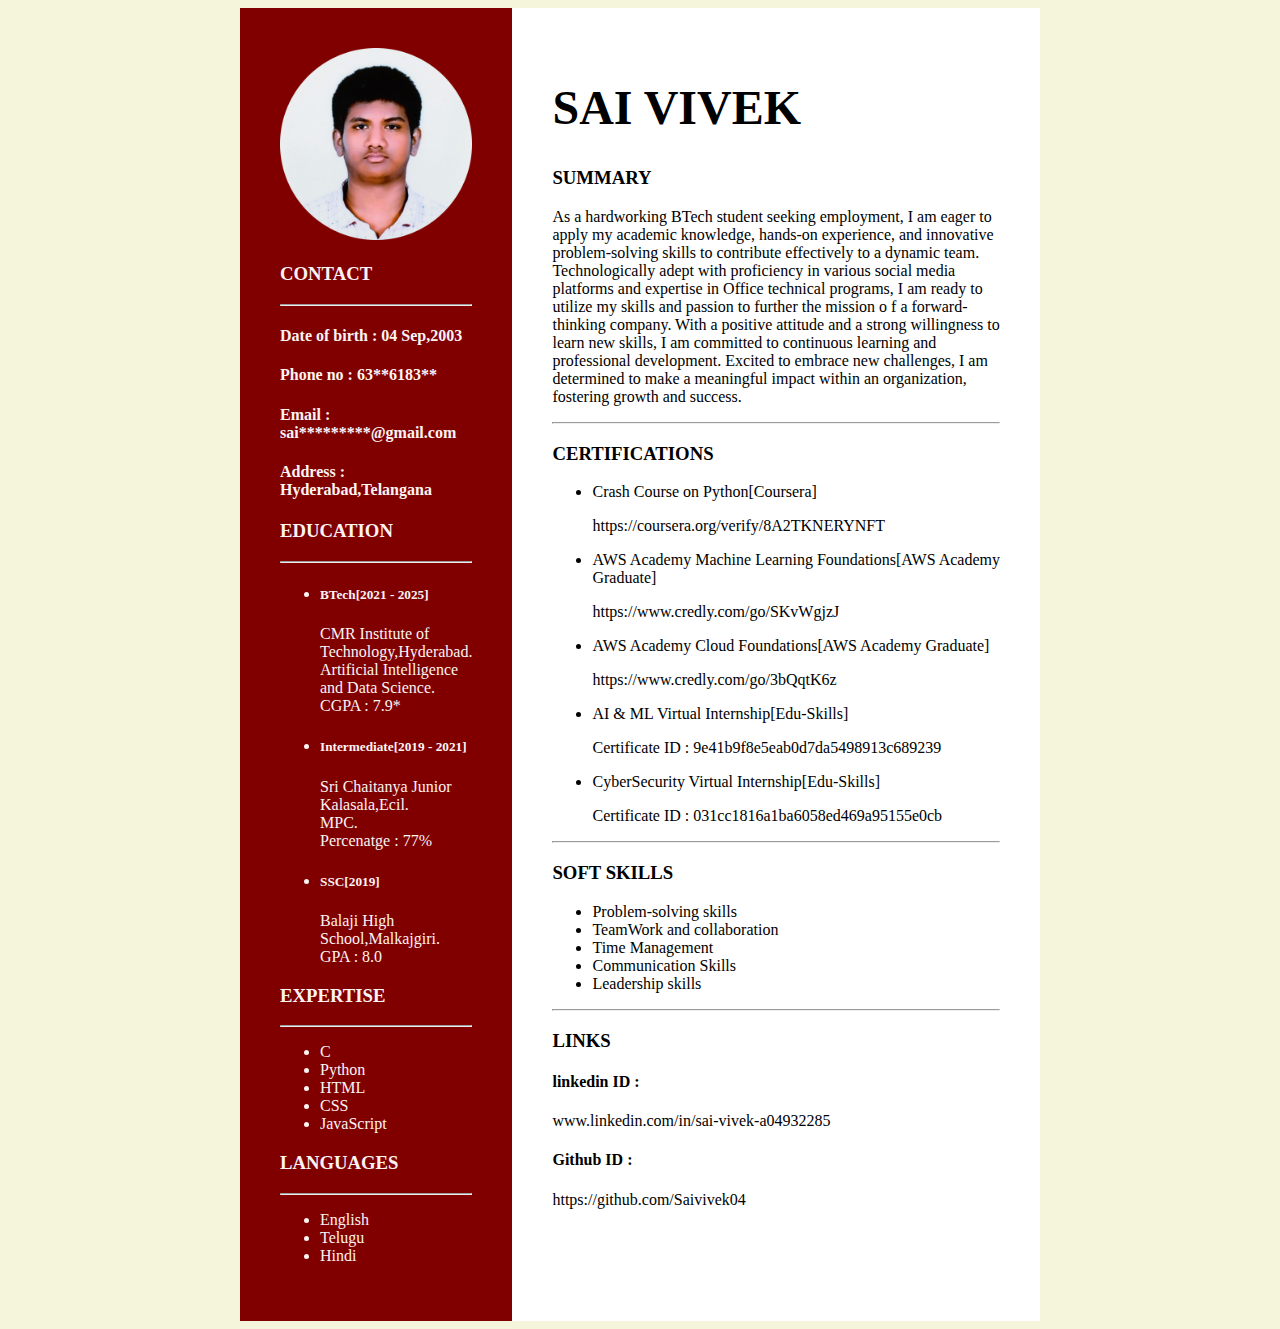
<file: index.html>
<!DOCTYPE html>
<html>
<head>
    <title>Resume</title>
    <link rel="stylesheet" href="style.css">
</head>
<body>

    <div class="A">
        
        <div class="left">
            <div class="profile">
                <img src="Photo-modified.png" width="100%">

                <h3>CONTACT</h3>
                <hr>
                <h4>Date of birth : 04 Sep,2003</h4>
                <h4>Phone no : 63**6183**</h4>
                <h4>Email : sai*********@gmail.com</h4>
                <h4>Address : Hyderabad,Telangana</h4>
                
                <h3>EDUCATION</h3>
                <hr>
                <ul>
                    <li><h5>BTech[2021 - 2025] </h5></li>
                    <p>CMR Institute of Technology,Hyderabad.<br>Artificial Intelligence and Data Science.<br>CGPA : 7.9*</p>
                    <li><h5>Intermediate[2019 - 2021]</h5></li>
                    <p>Sri Chaitanya Junior Kalasala,Ecil.<br>MPC.<br>Percenatge : 77%</p></li>
                    <li><h5>SSC[2019]</h5></li>
                    <p>Balaji High School,Malkajgiri.<br>GPA : 8.0</p>
                </ul>

                <h3>EXPERTISE</h3>
                <hr>
                <ul>
                    <li>C</li>
                    <li>Python</li>
                    <li>HTML</li>
                    <li>CSS</li>
                    <li>JavaScript</li>
                </ul>

                <h3>LANGUAGES</h3>
                <hr>
                <ul>
                    <li>English</li>
                    <li>Telugu</li>
                    <li>Hindi</li>
                </ul>

            </div>
        </div>
        
        <div class="right">

            <div class="Name"><b><h1>SAI VIVEK</h1></b></div>

            <b><h3>SUMMARY</h3></b>
            <p>As a hardworking BTech student seeking employment, I am eager to apply my academic knowledge, 
                hands-on experience, and innovative problem-solving skills to contribute effectively to a dynamic team. 
                Technologically adept with proficiency in various social media platforms and expertise in 
                Office technical programs, I am ready to utilize my skills and passion to further the mission o
                f a forward-thinking company. With a positive attitude and a strong willingness to learn new skills,
                I am committed to continuous learning and professional development. Excited to embrace new challenges,
                I am determined to make a meaningful impact within an organization, fostering growth and success.
            </p>
            <hr>

            <b><h3>CERTIFICATIONS</h3></b>
            <ul>
                <li>Crash Course on Python[Coursera]</li>
                <p>https://coursera.org/verify/8A2TKNERYNFT</p>

                <li>AWS Academy Machine Learning Foundations[AWS Academy Graduate]</li>
                <p>https://www.credly.com/go/SKvWgjzJ</p>

                <li>AWS Academy Cloud Foundations[AWS Academy Graduate]</li>
                <p>https://www.credly.com/go/3bQqtK6z</p>

                <li>AI & ML Virtual Internship[Edu-Skills]</li>
                <p>Certificate ID : 9e41b9f8e5eab0d7da5498913c689239</p>

                <li>CyberSecurity Virtual Internship[Edu-Skills]</li>
                <p>Certificate ID : 031cc1816a1ba6058ed469a95155e0cb</p>
            </ul>
            <hr>

            <b><h3>SOFT SKILLS</h3></b>
            <ul>
                <li>Problem-solving skills</li>
                <li>TeamWork and collaboration</li>
                <li>Time Management</li>
                <li>Communication Skills</li>
                <li>Leadership skills</li>
            </ul>
            <hr>

            <b><h3>LINKS</h3></b>
            <h4>linkedin ID :</h4>
            <p>www.linkedin.com/in/sai-vivek-a04932285</p>
            <h4>Github ID :</h4>
            <p>https://github.com/Saivivek04</p>

        </div>

    </div>
    
</body>
</html>
</file>
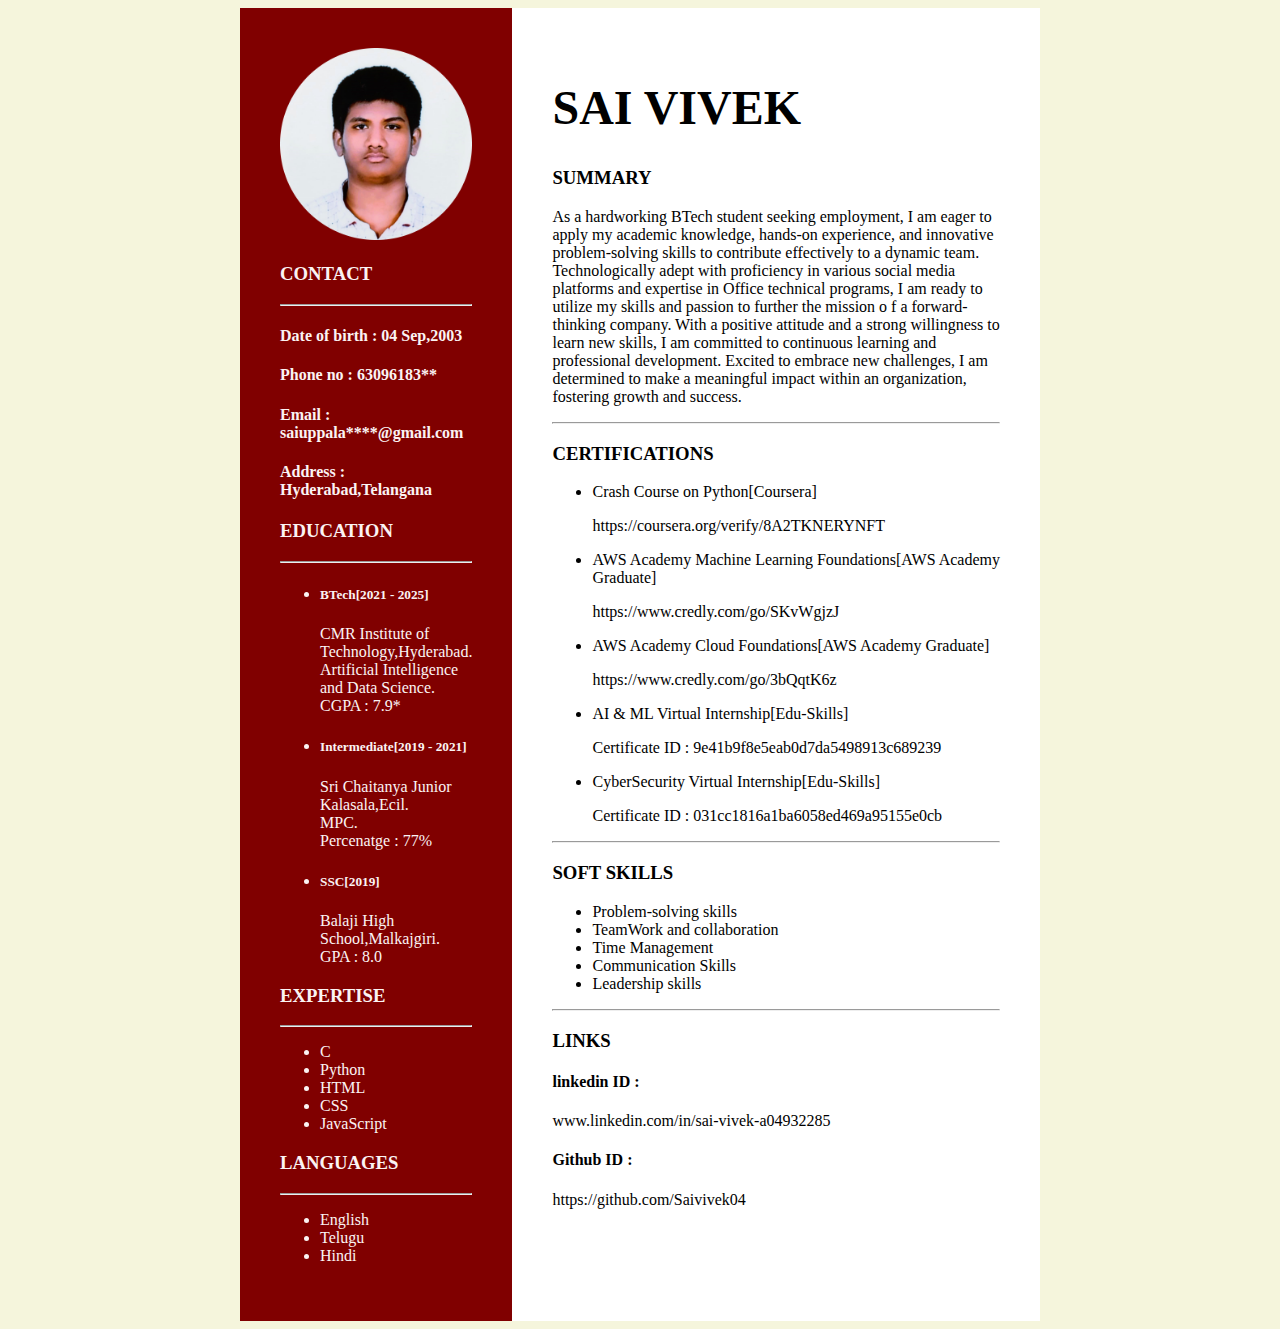
<file: Index.html>
<!DOCTYPE html>
<html>
<head>
    <title>Resume</title>
    <link rel="stylesheet" href="style.css">
</head>
<body>

    <div class="A">
        
        <div class="left">
            <div class="profile">
                <img src="Photo-modified.png" width="100%">

                <h3>CONTACT</h3>
                <hr>
                <h4>Date of birth : 04 Sep,2003</h4>
                <h4>Phone no : 63096183**</h4>
                <h4>Email : saiuppala****@gmail.com</h4>
                <h4>Address : Hyderabad,Telangana</h4>
                
                <h3>EDUCATION</h3>
                <hr>
                <ul>
                    <li><h5>BTech[2021 - 2025] </h5></li>
                    <p>CMR Institute of Technology,Hyderabad.<br>Artificial Intelligence and Data Science.<br>CGPA : 7.9*</p>
                    <li><h5>Intermediate[2019 - 2021]</h5></li>
                    <p>Sri Chaitanya Junior Kalasala,Ecil.<br>MPC.<br>Percenatge : 77%</p></li>
                    <li><h5>SSC[2019]</h5></li>
                    <p>Balaji High School,Malkajgiri.<br>GPA : 8.0</p>
                </ul>

                <h3>EXPERTISE</h3>
                <hr>
                <ul>
                    <li>C</li>
                    <li>Python</li>
                    <li>HTML</li>
                    <li>CSS</li>
                    <li>JavaScript</li>
                </ul>

                <h3>LANGUAGES</h3>
                <hr>
                <ul>
                    <li>English</li>
                    <li>Telugu</li>
                    <li>Hindi</li>
                </ul>

            </div>
        </div>
        
        <div class="right">

            <div class="Name"><b><h1>SAI VIVEK</h1></b></div>

            <b><h3>SUMMARY</h3></b>
            <p>As a hardworking BTech student seeking employment, I am eager to apply my academic knowledge, 
                hands-on experience, and innovative problem-solving skills to contribute effectively to a dynamic team. 
                Technologically adept with proficiency in various social media platforms and expertise in 
                Office technical programs, I am ready to utilize my skills and passion to further the mission o
                f a forward-thinking company. With a positive attitude and a strong willingness to learn new skills,
                I am committed to continuous learning and professional development. Excited to embrace new challenges,
                I am determined to make a meaningful impact within an organization, fostering growth and success.
            </p>
            <hr>

            <b><h3>CERTIFICATIONS</h3></b>
            <ul>
                <li>Crash Course on Python[Coursera]</li>
                <p>https://coursera.org/verify/8A2TKNERYNFT</p>

                <li>AWS Academy Machine Learning Foundations[AWS Academy Graduate]</li>
                <p>https://www.credly.com/go/SKvWgjzJ</p>

                <li>AWS Academy Cloud Foundations[AWS Academy Graduate]</li>
                <p>https://www.credly.com/go/3bQqtK6z</p>

                <li>AI & ML Virtual Internship[Edu-Skills]</li>
                <p>Certificate ID : 9e41b9f8e5eab0d7da5498913c689239</p>

                <li>CyberSecurity Virtual Internship[Edu-Skills]</li>
                <p>Certificate ID : 031cc1816a1ba6058ed469a95155e0cb</p>
            </ul>
            <hr>

            <b><h3>SOFT SKILLS</h3></b>
            <ul>
                <li>Problem-solving skills</li>
                <li>TeamWork and collaboration</li>
                <li>Time Management</li>
                <li>Communication Skills</li>
                <li>Leadership skills</li>
            </ul>
            <hr>

            <b><h3>LINKS</h3></b>
            <h4>linkedin ID :</h4>
            <p>www.linkedin.com/in/sai-vivek-a04932285</p>
            <h4>Github ID :</h4>
            <p>https://github.com/Saivivek04</p>

        </div>

    </div>
    
</body>
</html>
</file>
<file: style.css>
body{
    background-color: beige;
    display: flex;
    justify-content: center;
}
.A{
    position: relative;
    max-width: 800px;
    min-height: 1000px;
    background: #fff;
    display: grid;
    grid-template-columns: 1fr 2fr;
}
.left{
    background: maroon;
    padding: 40px;
}
.right{
    position: relative;
    background: #fff;
    padding: 40px;
}
.profile{
    color: rgb(251, 243, 243);
}
.Name{
    font-size: x-large;
}
</file>
